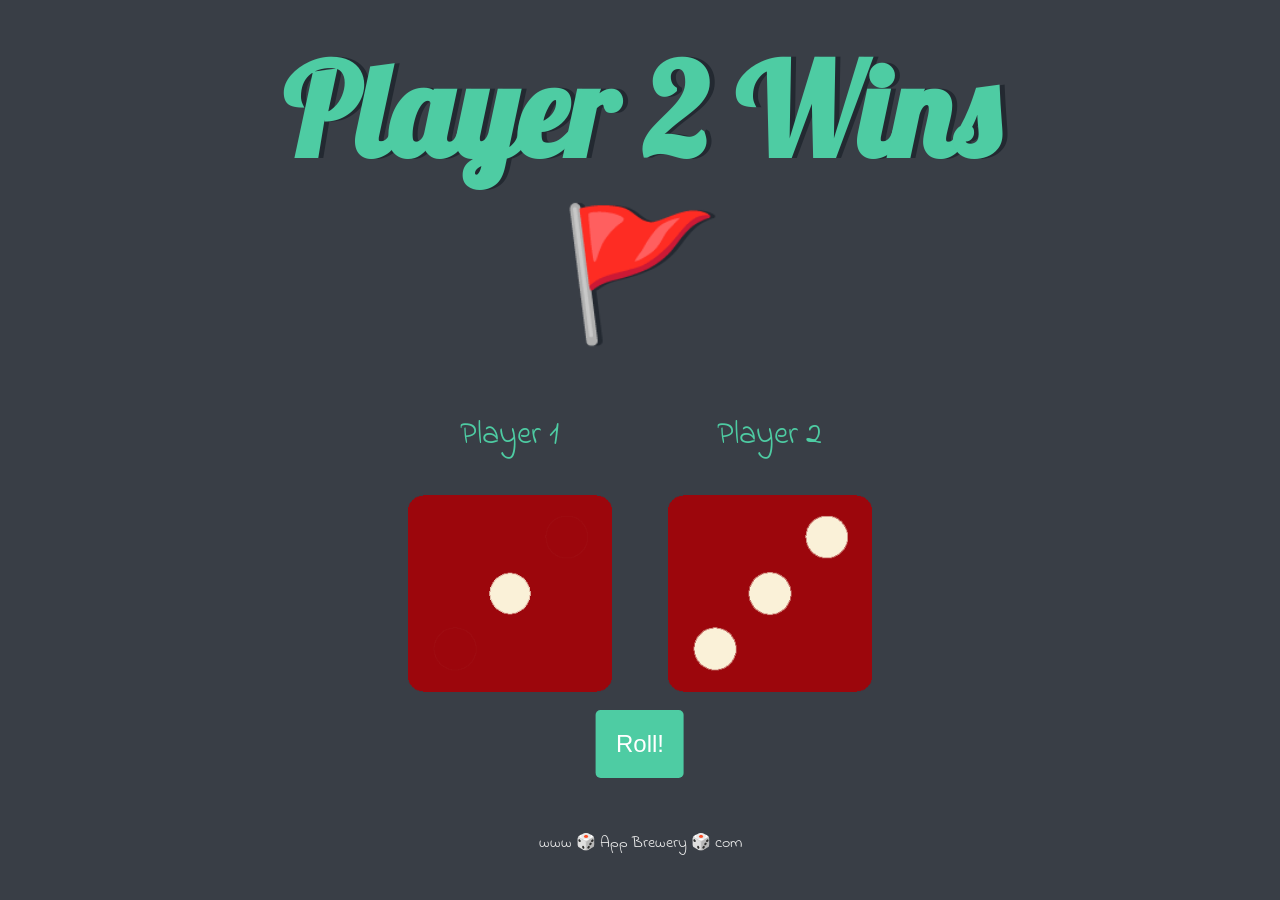
<file: index.html>
<!DOCTYPE html>
<html lang="en" dir="ltr">
  <head>
    <meta charset="utf-8">
    <title>Dicee</title>
    <link rel="stylesheet" href="styles.css">
    <link href="https://fonts.googleapis.com/css?family=Indie+Flower|Lobster" rel="stylesheet">

  </head>
  <body>

    <div class="container">
      <h1>Refresh Me</h1>

      <div class="dice">
        <p>Player 1</p>
        <img class="img1" src="">
      </div>

      <div class="dice">
        <p>Player 2</p>
        <img class="img2" src="">
      </div>

      <div class="refreshBtnContainer">
        <button id="refreshBtn">Roll!</button>
      </div>

    </div>
    
    <footer>
      www 🎲 App Brewery 🎲 com
    </footer>

    <script src="https://ajax.googleapis.com/ajax/libs/jquery/3.7.1/jquery.min.js"></script> 
    <script src="index.js"></script>

  </body>

</html>
</file>
<file: styles.css>
.container {
  position: relative;
  width: 70%;
  margin: auto;
  text-align: center;
}

.dice {
  text-align: center;
  display: inline-block;

}

.refreshBtnContainer{
  position: relative;
  top: 10px;
  bottom: 10px;
  left: 50%;
  transform: translateX(-50%);
}

body {
  background-color: #393E46;
}

h1 {
  margin: 30px;
  font-family: 'Lobster', cursive;
  text-shadow: 5px 0 #232931;
  font-size: 8rem;
  color: #4ECCA3;
}

p {
  font-size: 2rem;
  color: #4ECCA3;
  font-family: 'Indie Flower', cursive;
}

img {
  width: 80%;
}

#refreshBtn {
  background-color: #4ECCA3;
  color: white;
  font-size: 1.5rem;
  padding: 20px 20px;
  border: none;
  border-radius: 5px;
  cursor: pointer;
  transition: background-color 0.3s;
}

footer {
  margin-top: 5%;
  color: #EEEEEE;
  text-align: center;
  font-family: 'Indie Flower', cursive;

}
</file>
